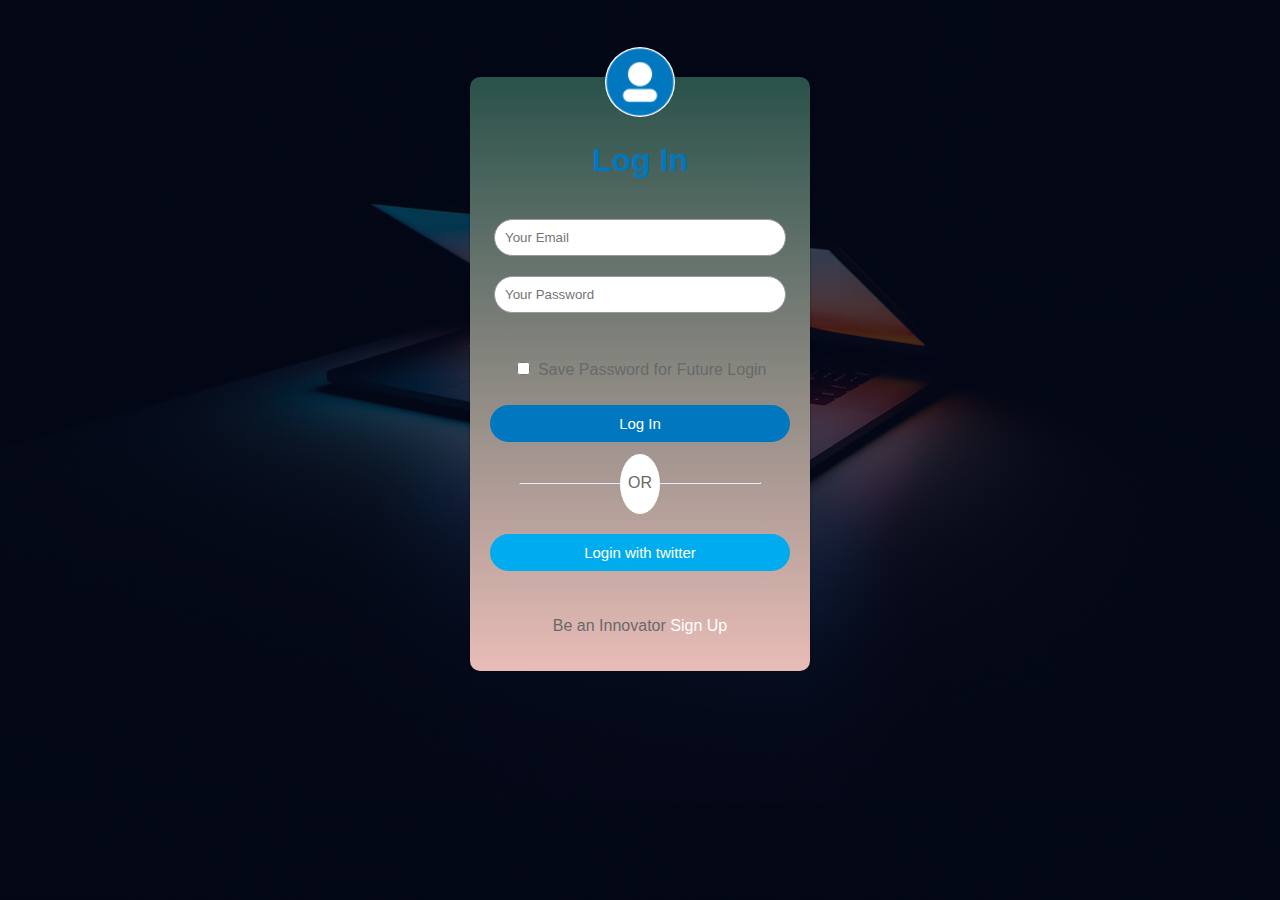
<file: signin.html>
<!DOCTYPE html>
<html lang="en">
<head>
    <meta charset="UTF-8">
    <meta http-equiv="X-UA-Compatible" content="IE=edge">
    <meta name="viewport" content="width=device-width, initial-scale=1.0">
    <title>LOGIN: Enter The World Of Technology</title>
    <link rel="stylesheet" href="signin.css">
    <link rel="icon" href="favicon_io/favocir.png">
</head>
<body>
    
    <div class="sign-in-form">
        <img src="images/eduford_img/icon3.png">
        <h1>Log In</h1>
        <form>
            <input type="email" class="input-box" placeholder="Your Email">
            <input type="password" class="input-box" placeholder="Your Password">
            <p><span class="checkbox"><input type="checkbox"></span> Save Password for Future Login</p>
            <button type="button" class="signin-btn">Log In</button>
            <hr>
            <p class="or">OR</p>
            <button type="button" class="twitter-btn"><a href="www.twitter.com/signin">Login with twitter</a></button>
            <p>Be an Innovator <a href="signup.html">Sign Up</a></p>
        </form>
    </div>
</body>
</html>
</file>
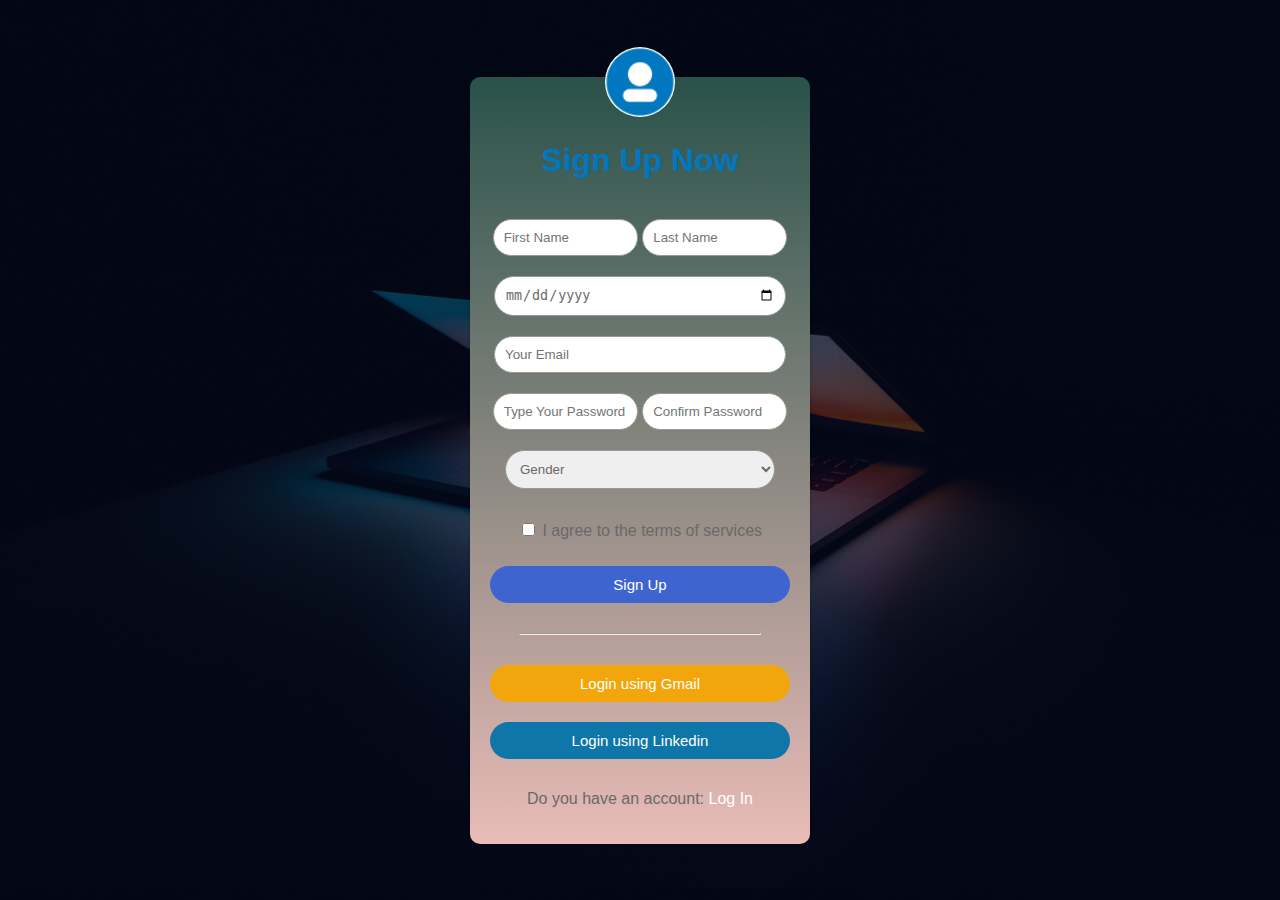
<file: signup.html>
<!DOCTYPE html>
<html lang="en">
<head>
    <meta charset="UTF-8">
    <meta http-equiv="X-UA-Compatible" content="IE=edge">
    <meta name="viewport" content="width=device-width, initial-scale=1.0">
    <title>SignUp: Be An Innovator!</title>
    <link rel="stylesheet" href="signup.css">
    <link rel="icon" href="favicon_io/favocir.png">
</head>
<body>
    
    <div class="sign-up-form">
        <img src="images/eduford_img/icon3.png">
        <h1>Sign Up Now</h1>
        <form>
        	<input type="text" class="input-box" placeholder="First Name">
        	<input type="text" class="input-box" placeholder="Last Name">
        	<input type="date" class="input-bc" placeholder="Enter your Date Of Birth">
            <input type="email" class="input-bc" placeholder="Your Email">
            <input type="password" class="input-box" placeholder="Type Your Password">
            <input type="password" class="input-box" placeholder="Confirm Password">
            <select class="input-bc">
            	<option>Gender</option>
            	<option>Male</option>
            	<option>Female</option>
            	<option>Custom</option>

            </select>
            <p><span class="checkbox"><input type="checkbox"></span> I agree to the terms of services</p>
            <button type="button" class="signup-btn">Sign Up</button>
            <hr>
            <button type="button" class="gmail-btn"><a href="https://mail.google.com/" target="_blank">Login using Gmail</a></button>
            <button type="button" class="linkedin-btn"><a href="https://www.linkedin.com/home" target="_blank">Login using Linkedin</a></button>
            <p>Do you have an account: <a href="signin.html">Log In</a></p>
        </form>
    </div>
</body>
</html>
</file>
<file: signin.css>
body{
    margin: 0;
    padding: 0;
    font-family: sans-serif;
    background-image:linear-gradient(rgba(4, 9 , 30, 0.7), rgba(4, 9 , 30, 0.7) ),url(images/eduford_img/signinbg.jpg);
    background-size: cover;
    /* background-repeat: no-repeat; */
    background-position: center;
}
.sign-in-form{
    width: 300px;
    height: 60%;
    box-shadow: 0 0 3px 0 rgba(0,0,0,0.3);
    background: linear-gradient(#29524A, #E9BCB7);
    padding: 20px;
    margin: 6% auto 2%;
    text-align: center;
    border-radius: 10px;
}
.sign-in-form h1{
    color: #0077be;
    margin-bottom: 30px;
}
.input-box{
    border-radius: 20px;
    padding:10px;
    margin: 10px 0;
    width: 90%;
    border: 1px solid #999;
    outline: none;
}
button{

    color: #fff;
    width: 100%;
    border-radius: 20px;
    padding: 10px;
    font-size: 15px;
    margin: 10px 0;
    border: none;
    outline: none;
    cursor: pointer;

}
.signin-btn{
    background-color: #0077be;
    color: #fff;
}
.twitter-btn{
    background-color: #00acee;
    color: #fff;
}
a{
    text-decoration: none;
    color: #fff;
}
hr{
    margin-top: 30px;
    width: 80%;
}
.or{
    background:#fff;
    width: 40px;
    height: 40px;
    border-radius: 50%;
    margin: -38px auto 10px;
}
p{
    padding-top: 20px;
    color: dimgray;

}
img{
    width: 70px;
    height: 70px;
    border-radius:50%;
    margin-top: -50px;
    background-color: #fff;

}
</file>
<file: signup.css>
body{
    margin: 0;
    padding: 0;
    font-family: sans-serif;
    background-image:linear-gradient(rgba(4, 9 , 30, 0.7), rgba(4, 9 , 30, 0.7) ),url(images/eduford_img/signinbg.jpg);
    background-size: cover;
    /* background-repeat: no-repeat; */
    background-position: center;
}
.sign-up-form{
    width: 300px;
    height: 60%;
    box-shadow: 0 0 3px 0 rgba(0,0,0,0.3);
    background: linear-gradient(#29524A, #E9BCB7);
    padding: 20px;
    margin: 6% auto 2%;
    text-align: center;
    border-radius: 10px;
}
.sign-up-form h1{
    color: #0077be;
    margin-bottom: 30px;
}
.input-box{
    display: inline;
    border-radius: 20px;
    padding:10px;
    margin: 10px 0;
    width: 41%;
    border: 1px solid #999;
    outline: none;
}
.input-bc{
    display: inline;
    color: dimgray;
    border-radius: 20px;
    padding:10px;
    margin: 10px 0;
    width: 90%;
    border: 1px solid #999;
    outline: none;
}
button{

    color: #fff;
    width: 100%;
    border-radius: 20px;
    padding: 10px;
    font-size: 15px;
    margin: 10px 0;
    border: none;
    outline: none;
    cursor: pointer;

}
.signup-btn{
    background-color: #3e65cf;
    color: #fff;
}
.linkedin-btn{
    background-color: #0e76a8;
    color: #fff;
}
.gmail-btn{
    background: #f2a60c;
    color: #fff;
}
a{
    text-decoration: none;
    color: #fff;
}
hr{
    margin-top: 20px;
    margin-bottom: 20px;
    width: 80%;
}

p{
    padding-top: 5px;
    color: dimgray;

}
img{
    width: 70px;
    height: 70px;
    border-radius:50%;
    margin-top: -50px;
    background-color: #fff;

}
</file>
